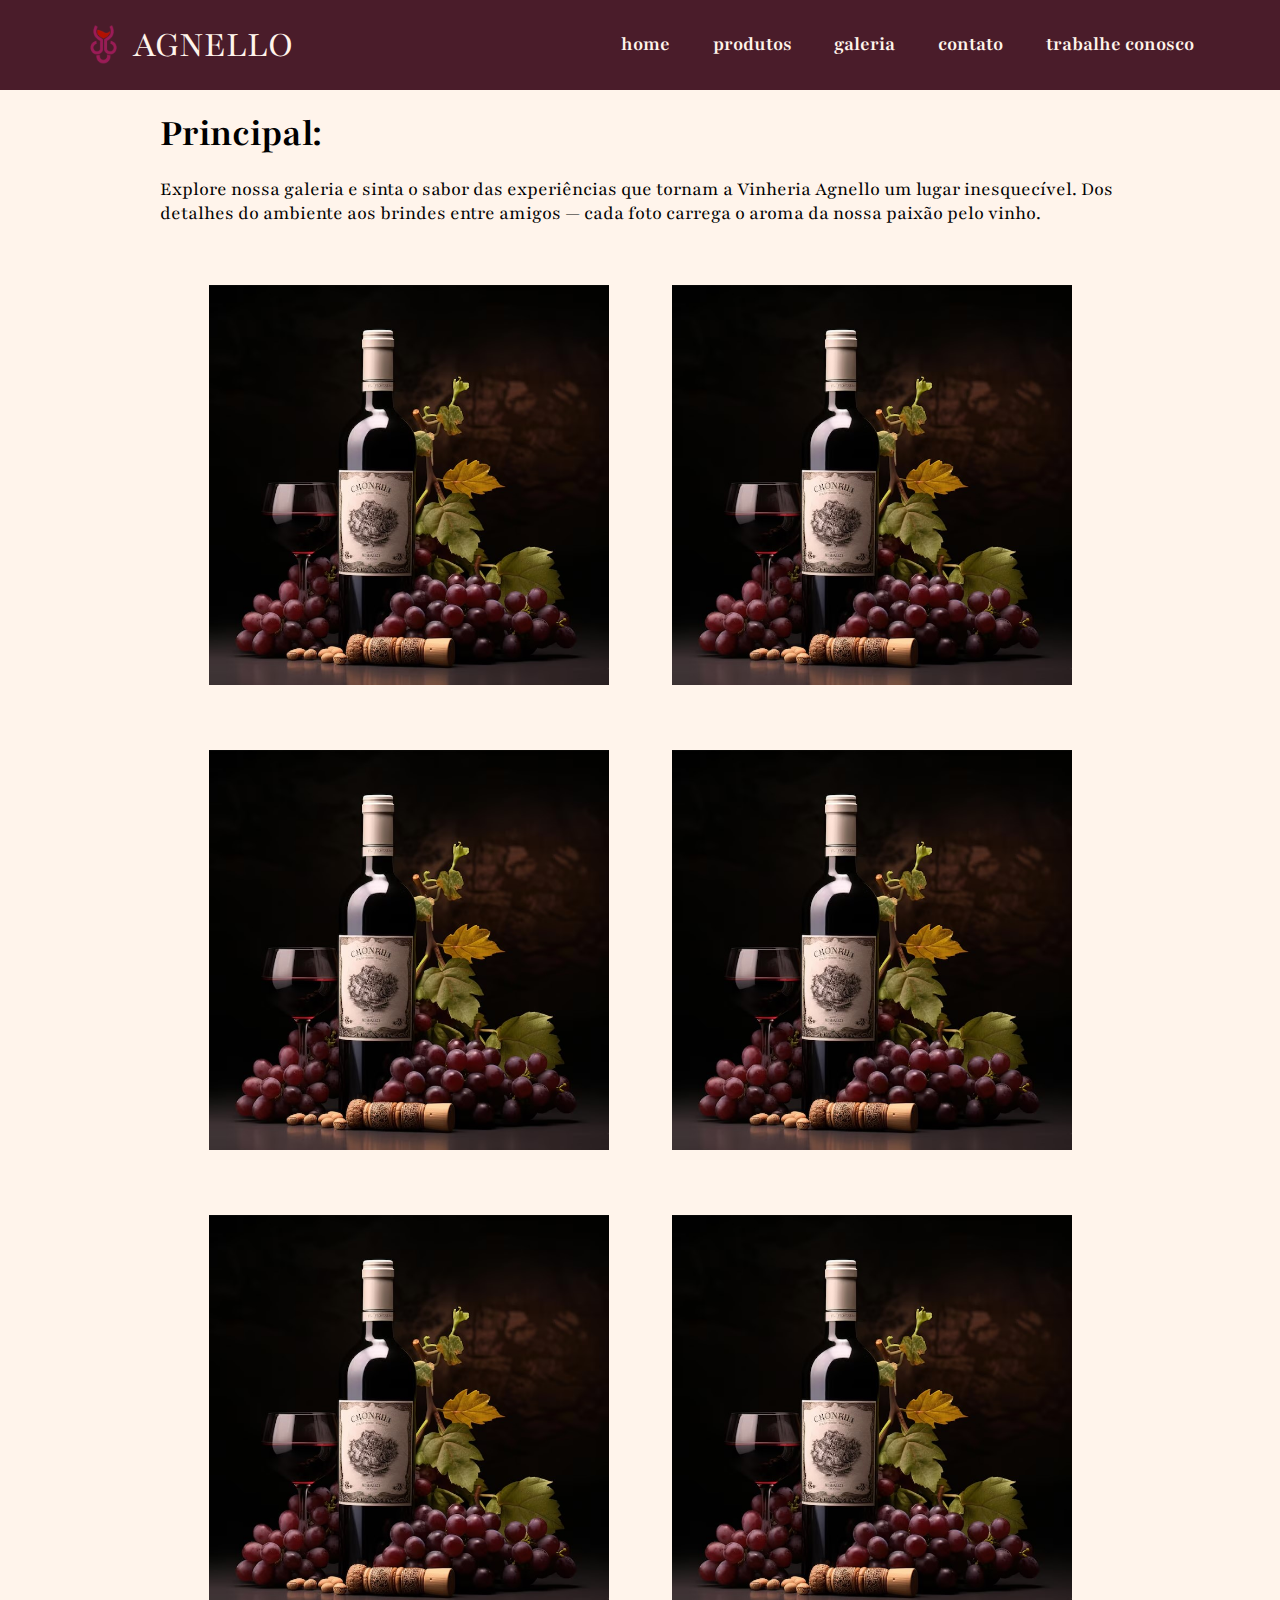
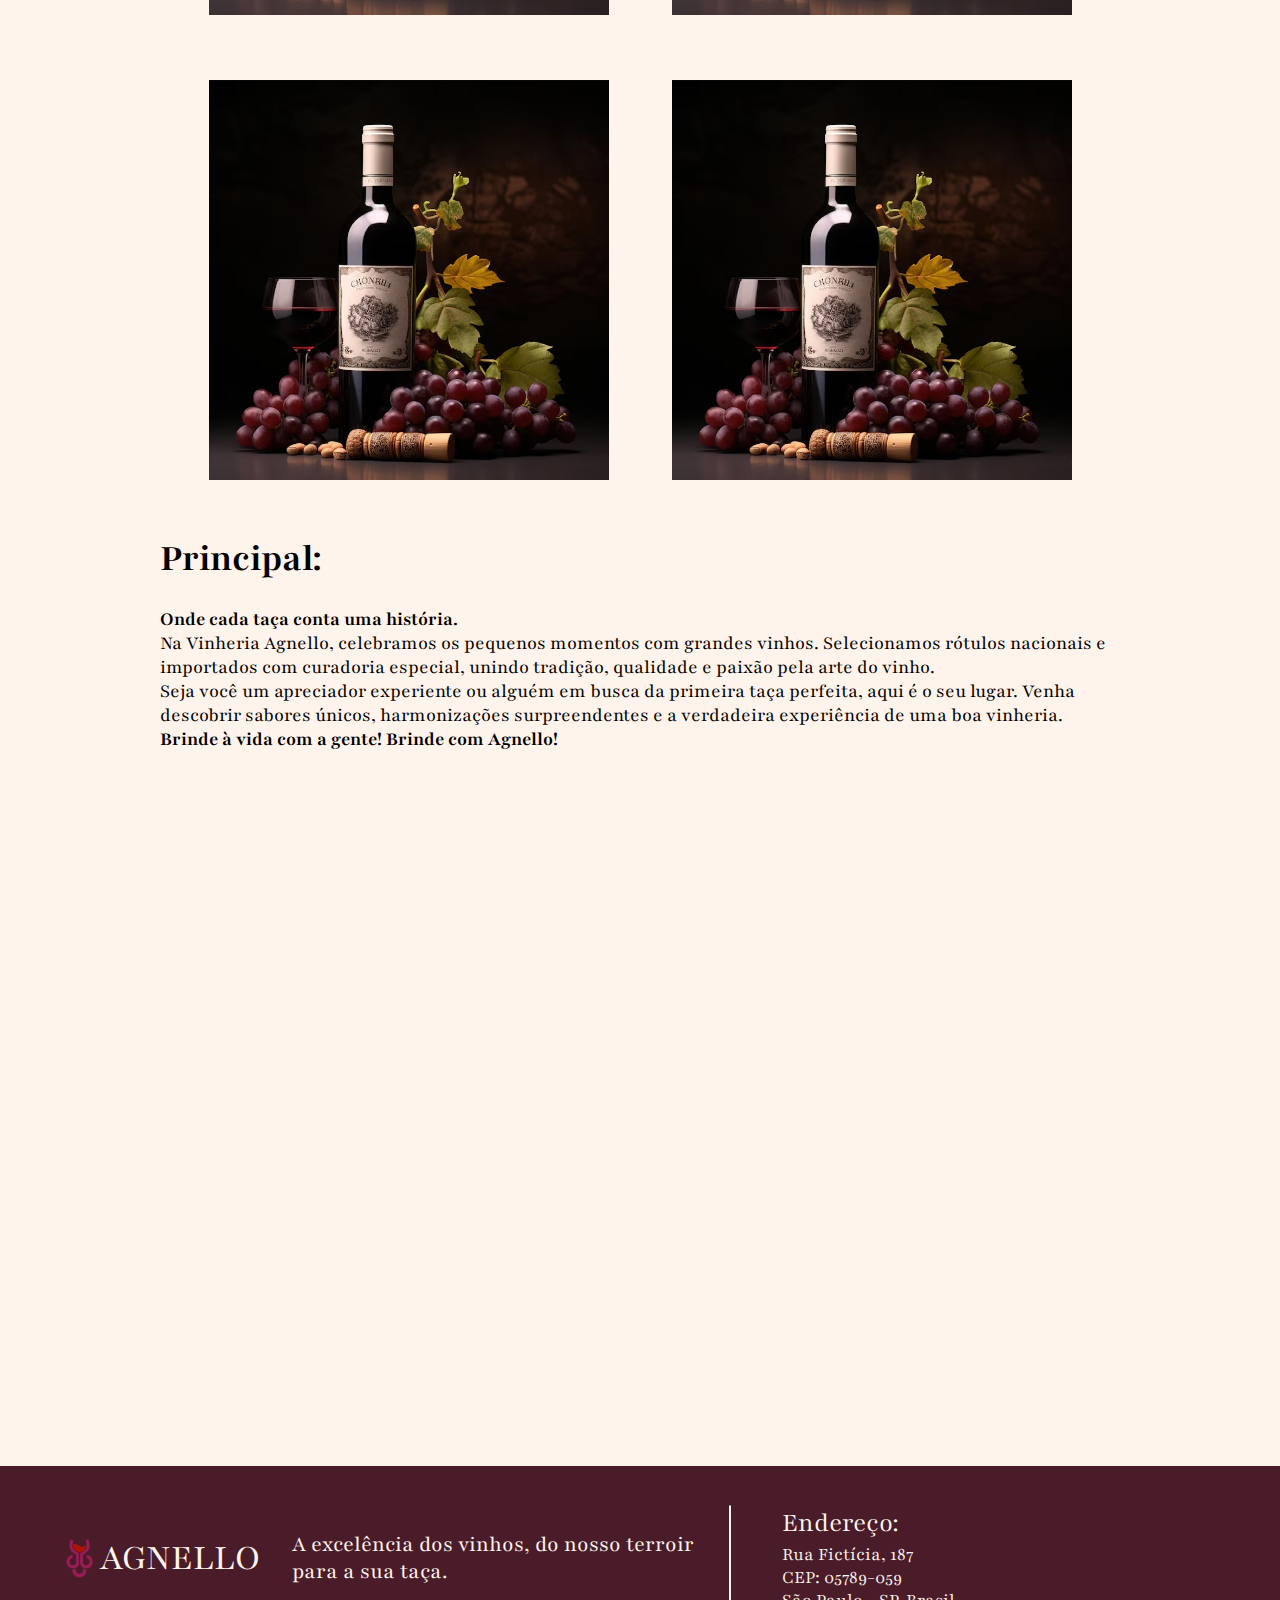
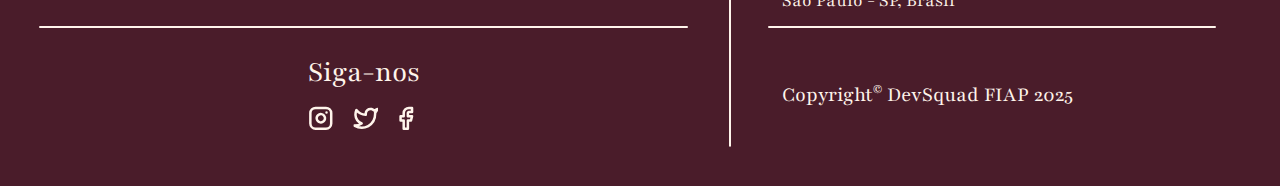
<file: src/pages/galeria.html>
<!DOCTYPE html>
<html lang="pt-br">

<head>
    <meta charset="UTF-8">
    <meta name="viewport" content="width=device-width, initial-scale=1.0">
    <meta name="description"
        content="Explore nossa galeria e sinta o sabor das experiências que tornam a Vinheria Agnello um lugar inesquecível.">

    <!-- Palavras-chave -->
    <meta name="keywords" content="vinheria, Agnello, galeria, imagens, video, vinho">

    <!-- Autor e direitos autorais -->
    <meta name="author" content="DevSquad FIAP">
    <meta name="copyright" content="© DevSquad FIAP 2025">

    <!-- Localização e Idioma -->
    <meta name="geo.region" content="BR-SP">
    <meta name="language" content="Portuguese">
    <meta name="content-language" content="pt-BR">

    <title>Galeria</title>
    <link rel="stylesheet" href="../css/galeria-style.css">
    <link rel="stylesheet" href="../css/style.css">

    <link rel="shortcut icon" href="../assets/images/logo-icon.png" type="image/png">
</head>

<body>
    <header>
        <img src="../assets/svgs/logo-icon.svg" alt="Logo">
        <span class="logoTextHeader playfair whiteText">AGNELLO</span>
        <nav>
            <ul>
                <li><a class="navLink playfair whiteText" href="../../index.html">home</a></li>
                <li><a class="navLink playfair whiteText" href="./produtos.html">produtos</a></li>
                <li><a class="navLink playfair whiteText" href="#">galeria</a></li>
                <li><a class="navLink playfair whiteText" href="./contato.html">contato</a></li>
                <li><a class="navLink playfair whiteText" href="./trabalhe-conosco.html">trabalhe conosco</a></li>
            </ul>
        </nav>
    </header>
    <div class="text-holder">
        <h2 class="galeria-titulo firstLetter">Principal:</h2>
        <br>
        <p class="galeria-descricao">Explore nossa galeria e sinta o sabor das experiências que tornam a Vinheria
            Agnello um lugar inesquecível. Dos detalhes do ambiente aos brindes entre amigos — cada foto carrega o aroma
            da nossa paixão pelo vinho.</p>
    </div>
    <div class="galeria-imagens-geral">
        <img src="../assets/images/galeria-vinho1.jpg" class="galeria-imagem" alt="Imagem vinho">
        <img src="../assets/images/galeria-vinho1.jpg" class="galeria-imagem" alt="Imagem vinho">
        <img src="../assets/images/galeria-vinho1.jpg" class="galeria-imagem" alt="Imagem vinho">
        <img src="../assets/images/galeria-vinho1.jpg" class="galeria-imagem" alt="Imagem vinho">
        <img src="../assets/images/galeria-vinho1.jpg" class="galeria-imagem" alt="Imagem vinho">
        <img src="../assets/images/galeria-vinho1.jpg" class="galeria-imagem" alt="Imagem vinho">
        <img src="../assets/images/galeria-vinho1.jpg" class="galeria-imagem" alt="Imagem vinho">
        <img src="../assets/images/galeria-vinho1.jpg" class="galeria-imagem" alt="Imagem vinho">
    </div>

    <div class="text-holder">
        <h2 class="galeria-titulo">Principal:</h2>
        <div class="galeria-descricao">
            <br>
            <b>Onde cada taça conta uma história.</b>
            <p>Na Vinheria Agnello, celebramos os pequenos momentos com grandes vinhos. Selecionamos rótulos nacionais e
                importados com curadoria especial, unindo tradição, qualidade e paixão pela arte do vinho.</p>
            <p>Seja você um apreciador experiente ou alguém em busca da primeira taça perfeita, aqui é o seu lugar.
                Venha descobrir sabores únicos, harmonizações surpreendentes e a verdadeira experiência de uma boa
                vinheria.</p>
            <b>Brinde à vida com a gente! Brinde com Agnello!</b>
        </div>
    </div>


    <div class="galeria-video">
        <iframe width="1120" height="630" src="https://www.youtube.com/embed/FMNmKoqjV8U?si=rqJ3wX-gJUsHlVpk"
            title="YouTube video player" frameborder="0"
            allow="accelerometer; autoplay; clipboard-write; encrypted-media; gyroscope; picture-in-picture; web-share"
            referrerpolicy="strict-origin-when-cross-origin" allowfullscreen></iframe>
    </div>

    <footer>
        <div class="left">
            <div class="top">
                <div class="topLeft">
                    <div id="logoFooter">
                        <img src="../assets/svgs/logo-icon.svg" alt="Logo Footer">
                        <span class="playfair whiteText">AGNELLO</span>
                    </div>
                </div>
                <div class="topRight">
                    <div id="footerPhrase">
                        <p class="playfair whiteText">A excelência dos vinhos, do nosso terroir <br> para a sua taça.
                        </p>
                    </div>
                </div>
            </div>
            <hr class="horizontalDivisor">
            <div class="bottom">
                <div id="followUs">
                    <span class="playfair whiteText">Siga-nos</span>
                    <div id="socialMediasGroup">
                        <a target="_blank" href=""><img src="../assets/svgs/insta-icon.svg" alt=""></a>
                        <a target="_blank" href=""><img src="../assets/svgs/tt-icon.svg" alt=""></a>
                        <a target="_blank" href=""><img src="../assets/svgs/face-icon.svg" alt=""></a>
                    </div>
                </div>
            </div>
        </div>
        <div id="footerVerticalDivisor">
        </div>
        <div class="right">
            <div class="top">
                <div id="footerAddress">
                    <p class="playfair whiteText"><span>Endereço:</span><br>
                        Rua Fictícia, 187<br>CEP: 05789-059<br>São Paulo - SP, Brasil
                    </p>
                </div>
            </div>
            <hr class="horizontalDivisor">
            <div class="bottom">
                <div id="copyRight">
                    <p class="playfair whiteText">Copyright<span>©</span> DevSquad FIAP 2025</p>
                </div>
            </div>
        </div>
    </footer>

</body>

</html>
</file>
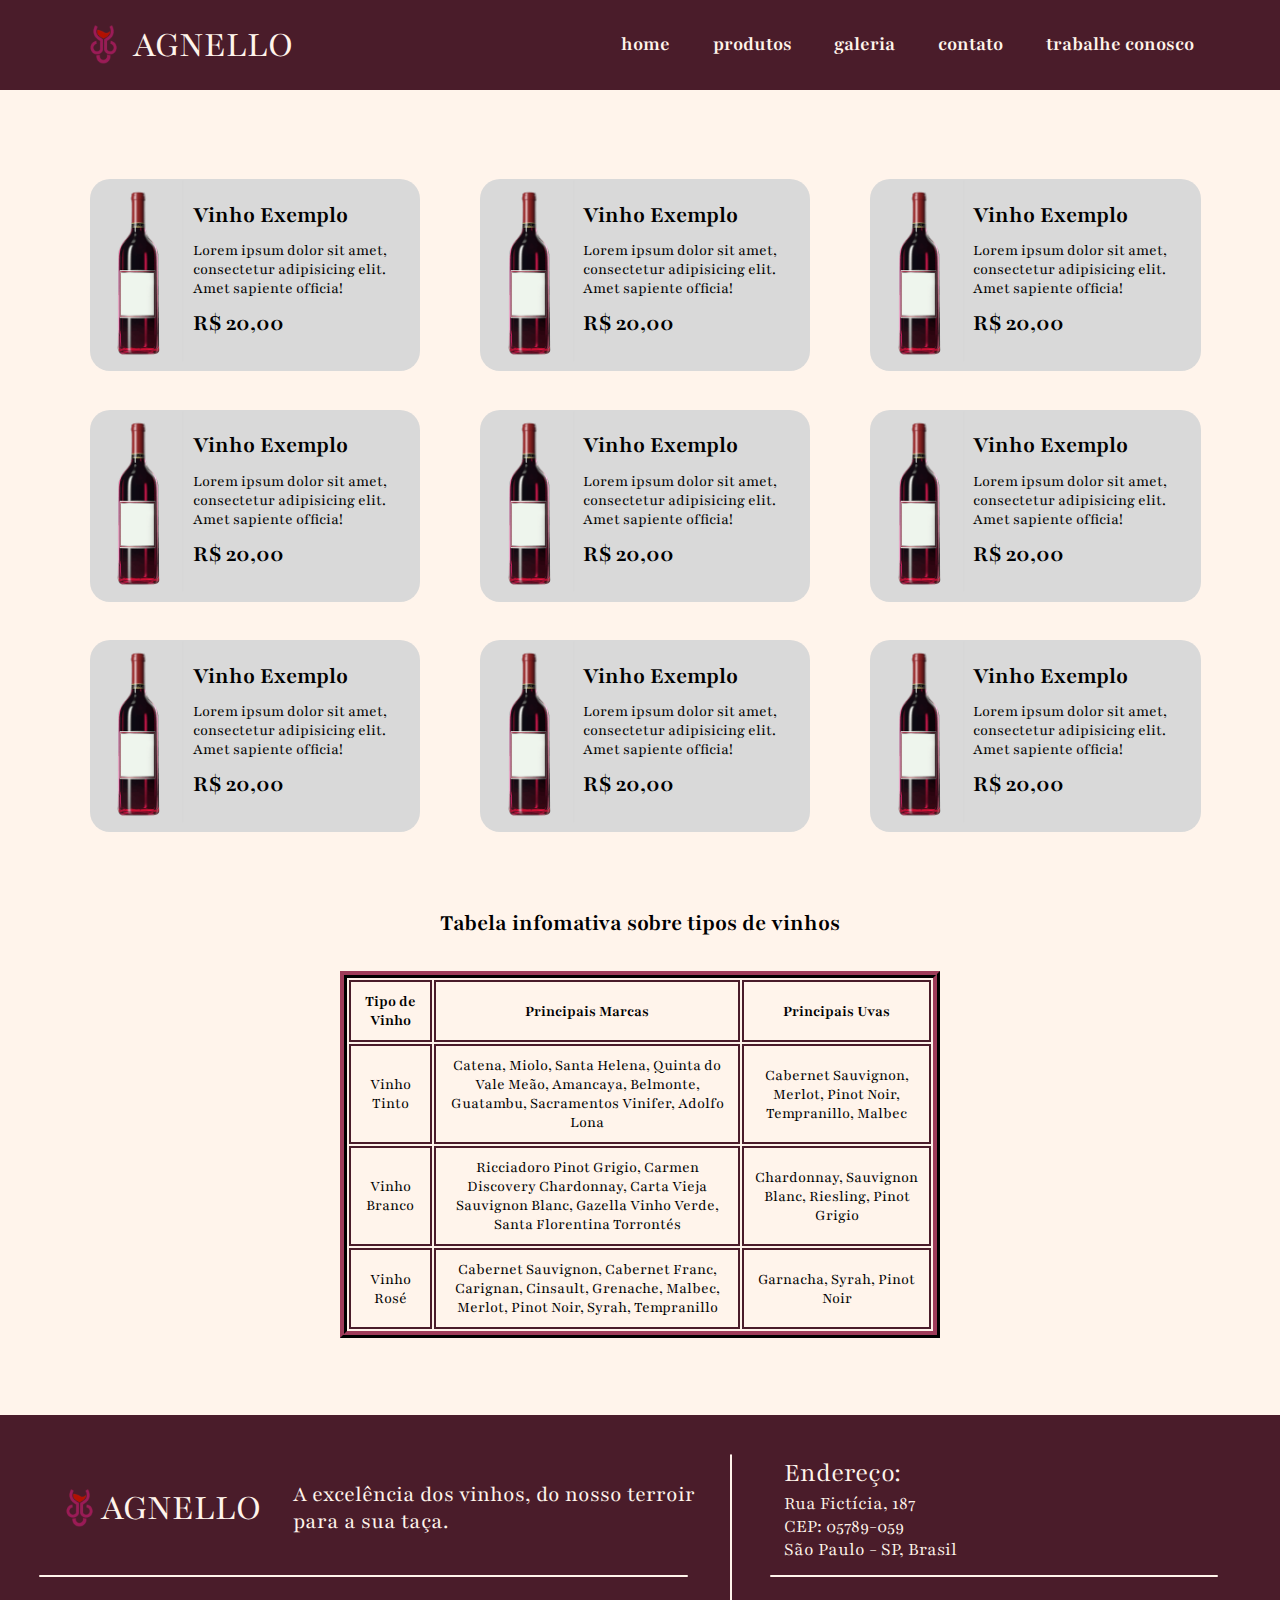
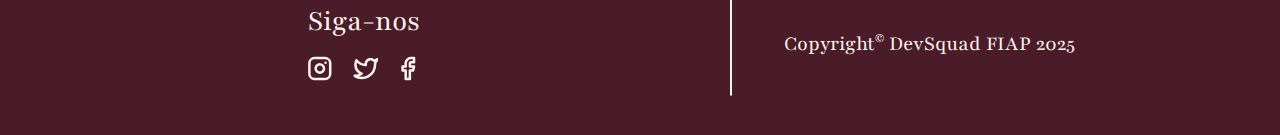
<file: src/pages/produtos.html>
<!DOCTYPE html>
<html lang="pt-br">

<head>
    <meta charset="UTF-8">
    <meta name="viewport" content="width=device-width, initial-scale=1.0">
    <title>Produtos</title>
    <meta name="description"
        content="Venha conferir e descobir vinhos selecionados com cuidado, tradição e paixão por cada detalhe. Tintos, brancos, rosés e espumantes: uma seleção para todos os paladares. Selecione um produto do nossa seleção de Produtos">

    <!-- Palavras-chave -->
    <meta name="keywords"
        content="vinheria, Agnello, vinho tinto, vinho branco, vinho rosé, São Paulo, produtos, tipo de uva, tipo de vinho, Marcas">

    <!-- Autor e direitos autorais -->
    <meta name="author" content="DevSquad FIAP">
    <meta name="copyright" content="© DevSquad FIAP 2025">

    <!-- Localização e Idioma -->
    <meta name="geo.region" content="BR-SP">
    <meta name="language" content="Portuguese">
    <meta name="content-language" content="pt-BR">

    <link rel="stylesheet" href="../css/produtos-style.css">
    <link rel="stylesheet" href="../css/style.css">

    <link rel="shortcut icon" href="../assets/images/logo-icon.png" type="image/png">
</head>

<body>
    <header>
        <img src="../assets/svgs/logo-icon.svg" alt="Logo">
        <span class="logoTextHeader playfair whiteText">AGNELLO</span>
        <nav>
            <ul>
                <li><a class="navLink playfair whiteText" href="../../index.html">home</a></li>
                <li><a class="navLink playfair whiteText" href="#">produtos</a></li>
                <li><a class="navLink playfair whiteText" href="./galeria.html">galeria</a></li>
                <li><a class="navLink playfair whiteText" href="./contato.html">contato</a></li>
                <li><a class="navLink playfair whiteText" href="./trabalhe-conosco.html">trabalhe conosco</a></li>
            </ul>
        </nav>
    </header>
    <main>
        <!-- Card Fileira 1 -->
        <div class="produtos-container-holder">
            <div class="produtos-card">
                <div class="produtos-image-holder">
                    <img src="../assets/images/tinto-vinho-card.png" alt="Icone Garrafa de Vinho">
                </div>
                <div class="produtos-text-holder">
                    <h2 class="playfair">Vinho Exemplo</h2>
                    <p class="playfair">Lorem ipsum dolor sit amet, consectetur adipisicing elit. Amet sapiente officia!
                    </p>
                    <h2 class="playfair">R$ 20,00</h4>
                </div>
            </div>
            <div class="produtos-card">
                <div class="produtos-image-holder">
                    <img src="../assets/images/tinto-vinho-card.png" alt="Icone Garrafa de Vinho">
                </div>
                <div class="produtos-text-holder">
                    <h2 class="playfair">Vinho Exemplo</h2>
                    <p class="playfair">Lorem ipsum dolor sit amet, consectetur adipisicing elit. Amet sapiente officia!
                    </p>
                    <h2 class="playfair">R$ 20,00</h4>
                </div>
            </div>
            <div class="produtos-card">
                <div class="produtos-image-holder">
                    <img src="../assets/images/tinto-vinho-card.png" alt="Icone Garrafa de Vinho">
                </div>
                <div class="produtos-text-holder">
                    <h2 class="playfair">Vinho Exemplo</h2>
                    <p class="playfair">Lorem ipsum dolor sit amet, consectetur adipisicing elit. Amet sapiente officia!
                    </p>
                    <h2 class="playfair">R$ 20,00</h4>
                </div>
            </div>
        </div>
        <!-- Card Fileira 2 -->
        <div class="produtos-container-holder">
            <div class="produtos-card">
                <div class="produtos-image-holder">
                    <img src="../assets/images/tinto-vinho-card.png" alt="Icone Garrafa de Vinho">
                </div>
                <div class="produtos-text-holder">
                    <h2 class="playfair">Vinho Exemplo</h2>
                    <p class="playfair">Lorem ipsum dolor sit amet, consectetur adipisicing elit. Amet sapiente officia!
                    </p>
                    <h2 class="playfair">R$ 20,00</h4>
                </div>
            </div>
            <div class="produtos-card">
                <div class="produtos-image-holder">
                    <img src="../assets/images/tinto-vinho-card.png" alt="Icone Garrafa de Vinho">
                </div>
                <div class="produtos-text-holder">
                    <h2 class="playfair">Vinho Exemplo</h2>
                    <p class="playfair">Lorem ipsum dolor sit amet, consectetur adipisicing elit. Amet sapiente officia!
                    </p>
                    <h2 class="playfair">R$ 20,00</h4>
                </div>
            </div>
            <div class="produtos-card">
                <div class="produtos-image-holder">
                    <img src="../assets/images/tinto-vinho-card.png" alt="Icone Garrafa de Vinho">
                </div>
                <div class="produtos-text-holder">
                    <h2 class="playfair">Vinho Exemplo</h2>
                    <p class="playfair">Lorem ipsum dolor sit amet, consectetur adipisicing elit. Amet sapiente
                        officia!</p>
                    <h2 class="playfair">R$ 20,00</h4>
                </div>
            </div>
        </div>
        <!-- Card Fileira 3 -->
        <div class="produtos-container-holder">
            <div class="produtos-card">
                <div class="produtos-image-holder">
                    <img src="../assets/images/tinto-vinho-card.png" alt="Icone Garrafa de Vinho">
                </div>
                <div class="produtos-text-holder">
                    <h2 class="playfair">Vinho Exemplo</h2>
                    <p class="playfair">Lorem ipsum dolor sit amet, consectetur adipisicing elit. Amet sapiente
                        officia!</p>
                    <h2 class="playfair">R$ 20,00</h4>
                </div>
            </div>
            <div class="produtos-card">
                <div class="produtos-image-holder">
                    <img src="../assets/images/tinto-vinho-card.png" alt="Icone Garrafa de Vinho">
                </div>
                <div class="produtos-text-holder">
                    <h2 class="playfair">Vinho Exemplo</h2>
                    <p class="playfair">Lorem ipsum dolor sit amet, consectetur adipisicing elit. Amet sapiente
                        officia!</p>
                    <h2 class="playfair">R$ 20,00</h4>
                </div>
            </div>
            <div class="produtos-card">
                <div class="produtos-image-holder">
                    <img src="../assets/images/tinto-vinho-card.png" alt="Icone Garrafa de Vinho">
                </div>
                <div class="produtos-text-holder">
                    <h2 class="playfair">Vinho Exemplo</h2>
                    <p class="playfair">Lorem ipsum dolor sit amet, consectetur adipisicing elit. Amet sapiente
                        officia!</p>
                    <h2 class="playfair">R$ 20,00</h4>
                </div>
            </div>
        </div>
        <!-- Tabela informativa de vinhos -->
        <div class="produtos-tabela-holder">
            <h2>Tabela infomativa sobre tipos de vinhos</h2>
            <table>
                <tr>
                    <th>Tipo de Vinho</th>
                    <th>Principais Marcas</th>
                    <th>Principais Uvas</th>
                </tr>
                <tr>
                    <td>Vinho Tinto</td>
                    <td>Catena, Miolo, Santa Helena, Quinta do Vale Meão, Amancaya, Belmonte, Guatambu, Sacramentos
                        Vinifer, Adolfo Lona</td>
                    <td>Cabernet Sauvignon, Merlot, Pinot Noir, Tempranillo, Malbec</td>
                </tr>
                <tr>
                    <td>Vinho Branco</td>
                    <td>Ricciadoro Pinot Grigio, Carmen Discovery Chardonnay, Carta Vieja Sauvignon Blanc, Gazella Vinho
                        Verde, Santa Florentina Torrontés</td>
                    <td>Chardonnay, Sauvignon Blanc, Riesling, Pinot Grigio</td>
                </tr>
                <tr>
                    <td>Vinho Rosé</td>
                    <td>Cabernet Sauvignon, Cabernet Franc, Carignan, Cinsault, Grenache, Malbec, Merlot, Pinot Noir,
                        Syrah, Tempranillo</td>
                    <td>Garnacha, Syrah, Pinot Noir</td>
                </tr>
            </table>
        </div>
    </main>
    <footer>
        <div class="left">
            <div class="top">
                <div class="topLeft">
                    <div id="logoFooter">
                        <img src="../assets/svgs/logo-icon.svg" alt="Logo Footer">
                        <span class="playfair whiteText">AGNELLO</span>
                    </div>
                </div>
                <div class="topRight">
                    <div id="footerPhrase">
                        <p class="playfair whiteText">A excelência dos vinhos, do nosso terroir <br> para a sua taça.
                        </p>
                    </div>
                </div>
            </div>
            <hr class="horizontalDivisor">
            <div class="bottom">
                <div id="followUs">
                    <span class="playfair whiteText">Siga-nos</span>
                    <div id="socialMediasGroup">
                        <a target="_blank" href=""><img src="../assets/svgs/insta-icon.svg" alt=""></a>
                        <a target="_blank" href=""><img src="../assets/svgs/tt-icon.svg" alt=""></a>
                        <a target="_blank" href=""><img src="../assets/svgs/face-icon.svg" alt=""></a>
                    </div>
                </div>
            </div>
        </div>
        <div id="footerVerticalDivisor"></div>
        <div class="right">
            <div class="top">
                <div id="footerAddress">
                    <p class="playfair whiteText"><span>Endereço:</span><br>
                        Rua Fictícia, 187<br>CEP: 05789-059<br>São Paulo - SP, Brasil
                    </p>
                </div>
            </div>
            <hr class="horizontalDivisor">
            <div class="bottom">
                <div id="copyRight">
                    <p class="playfair whiteText">Copyright<span>©</span> DevSquad FIAP 2025</p>
                </div>
            </div>
        </div>
    </footer>
</body>

</html>
</file>
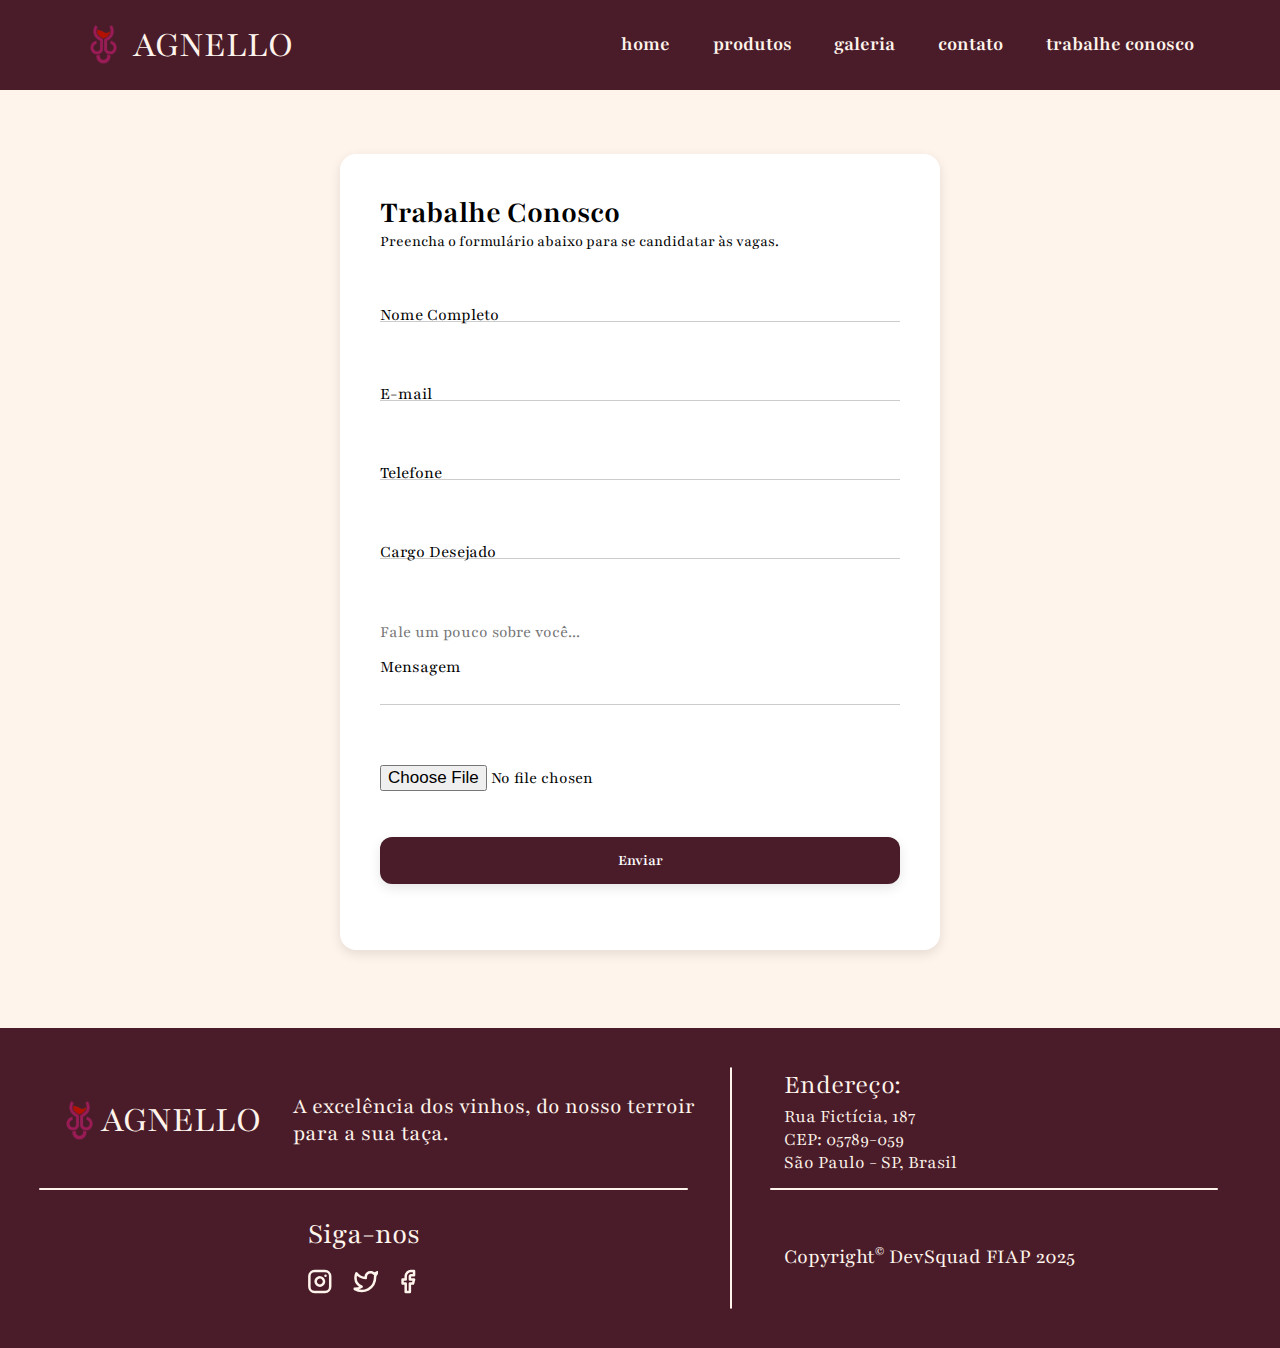
<file: src/pages/trabalhe-conosco.html>
<!DOCTYPE html>
<html lang="en">

<head>
    <meta charset="UTF-8">
    <meta name="viewport" content="width=device-width, initial-scale=1.0">
    <title>Trabalhe conosco</title>
    <meta name="keywords"
        content="trabalhe conosco, vagas de emprego, oportunidades, carreira, recrutamento, RH, enviar currículo, trabalho, emprego, equipe, contratações, recursos humanos, talentos, carreira na empresa, trabalhe na agnello">
    <meta name="author" content="DevSquad FIAP">
    <meta name="copyright" content="© DevSquad FIAP 2025">
    <meta name="geo.region" content="BR-SP">
    <meta name="language" content="Portuguese">
    <meta name="content-language" content="pt-BR">
    <link rel="stylesheet" href="../css/trabalhe-conosco-style.css">
    <link rel="stylesheet" href="../css/style.css"> 
    <link rel="shortcut icon" href="../assets/images/logo-icon.png" type="image/png">
</head>

<body>
    <header>
        <img src="../assets/svgs/logo-icon.svg" alt="Logo">
        <span class="logoTextHeader playfair whiteText">AGNELLO</span>
        <nav>
            <ul>
                <li><a class="navLink playfair whiteText" href="../../index.html">home</a></li>
                <li><a class="navLink playfair whiteText" href="./produtos.html">produtos</a></li>
                <li><a class="navLink playfair whiteText" href="./galeria.html">galeria</a></li>
                <li><a class="navLink playfair whiteText" href="./contato.html">contato</a></li>
                <li><a class="navLink playfair whiteText" href="#">trabalhe conosco</a></li>
            </ul>
        </nav>
    </header>
    <main>
        <section class="form-section">
            <h1 class="playfair">Trabalhe Conosco</h1>
            <p class="playfair">Preencha o formulário abaixo para se candidatar às vagas.</p>
            <br> <br>
            <form action="#" method="POST" enctype="multipart/form-data">
                <div class="form-group">
                    <input class="playfair" type="text" id="nome" name="nome" required />
                    <label class="playfair" for="nome">Nome Completo</label>
                </div>
                <br>
                <div class="form-group">
                    <input class="playfair" type="email" id="email" name="email" required />
                    <label class="playfair" for="email">E-mail</label>
                </div>
                <br>
                <div class="form-group">
                    <input class="playfair" type="tel" id="telefone" name="telefone" required />
                    <label class="playfair" for="telefone">Telefone</label>
                </div>
                <br>
                <div class="form-group">
                    <input class="playfair" type="text" id="cargo" name="cargo" required />
                    <label class="playfair" for="cargo">Cargo Desejado</label>
                </div>
                <br>
                <div class="form-group">
                    <textarea class="playfair" id="mensagem" name="mensagem" rows="4"
                        placeholder="Fale um pouco sobre você..."></textarea>
                    <label class="playfair" for="mensagem">Mensagem</label>
                </div>
                <br>
                <div class="form-group">
                    <input class="playfair" type="file" id="curriculo" name="curriculo" accept=".pdf,.doc,.docx"
                    required />
                </div>
                <br>
                <div class="form-group">
                    <button class="playfair" type="submit">Enviar</button>
                </div>
            </form>
        </section>
    </main>
    <footer>
        <div class="left">
            <div class="top">
                <div class="topLeft">
                    <div id="logoFooter">
                        <img src="../assets/svgs/logo-icon.svg" alt="Logo Footer">
                        <span class="playfair whiteText">AGNELLO</span>
                    </div>
                </div>
                <div class="topRight">
                    <div id="footerPhrase">
                        <p class="playfair whiteText">A excelência dos vinhos, do nosso terroir <br> para a sua taça.
                        </p>
                    </div>
                </div>
            </div>
            <hr class="horizontalDivisor">
            <div class="bottom">
                <div id="followUs">
                    <span class="playfair whiteText">Siga-nos</span>
                    <div id="socialMediasGroup">
                        <a target="_blank" href=""><img src="../assets/svgs/insta-icon.svg" alt=""></a>
                        <a target="_blank" href=""><img src="../assets/svgs/tt-icon.svg" alt=""></a>
                        <a target="_blank" href=""><img src="../assets/svgs/face-icon.svg" alt=""></a>
                    </div>
                </div>
            </div>
        </div>
        <div id="footerVerticalDivisor">
        </div>
        <div class="right">
            <div class="top">
                <div id="footerAddress">
                    <p class="playfair whiteText"><span>Endereço:</span><br>
                        Rua Fictícia, 187<br>CEP: 05789-059<br>São Paulo - SP, Brasil
                    </p>
                </div>
            </div>
            <hr class="horizontalDivisor">
            <div class="bottom">
                <div id="copyRight">
                    <p class="playfair whiteText">Copyright<span>©</span> DevSquad FIAP 2025</p>
                </div>
            </div>
        </div>
    </footer>

    <script>
        const inputs = document.querySelectorAll('input');

        inputs.forEach(input => {
            const label = document.querySelector(`label[for="${input.id}"]`);

            input.addEventListener('focus', () => {
                if (input.value.trim() === '' && label) {
                    label.classList.add('activeLabel');
                }
            });

            input.addEventListener('blur', () => {
                if (input.value.trim() === '' && label) {
                    label.classList.remove('activeLabel');
                }
            });
        });
    </script>

</body>

</html>
</file>
<file: src/css/galeria-style.css>
body {
    font-family: var(--playfair);
}

.text-holder{
    display: block;
    margin:20px 0px 30px 60px;
}


.galeria-titulo {
    margin-left: 100px;
    font-size: 40px;
    font-style: var(--playfair);
  }
  
.galeria-descricao {
    margin-left: 100px;
    margin-right: 150px;
    font-size: 20px;
    font-weight: normal;
  }
  
.galeria-imagens-geral {
    text-align: center;
    margin: auto;
    max-width: 2000px;
  }
  
.galeria-imagem {
    width: 400px;
    height: 400px;
    margin: 30px;
  }
  
.galeria-video {
    text-align: center;
    margin-bottom: 50px;
  }
</file>
<file: src/css/style.css>
@import url('https://fonts.googleapis.com/css2?family=Playfair:ital,opsz,wght@0,5..1200,300..900;1,5..1200,300..900&display=swap');
/* VARIÁVEIS */

:root {
    /* cores principais */
    --dark-wine: #4A1C2A;
    --extra-light-whine: #91234d;
    --light-whine: #761B3E;
    --off-white: #FFF4EB;
    --black: #1C1C1C;

    /* fontes */
    --playfair: 'Playfair'
}
* {
    box-sizing: border-box;
    padding: 0;
    margin: 0;
}

/* ESTILIZAÇÃO DA BARRA DE SCROLL */

html { scroll-behavior: auto; }

::-webkit-scrollbar { width: 10px }

::-webkit-scrollbar-track { background: var(--dark-wine); }

::-webkit-scrollbar-thumb {
    background-color: var(--light-whine);
    border-radius: 8px
}

::-webkit-scrollbar-thumb:hover { background-color: var(--extra-light-whine); }

/* BACKGROUND DO BODY */

body { background-color: var(--off-white); }

/* ESTILIZAÇÃO DO HEADER/NAVBAR */

header {
    width: 100%;
    height: 7vw;
    background-color: var(--dark-wine);
    padding: 0 7%;
    font-family: sans-serif;
    white-space: nowrap;
    z-index: 1000;
    transition: background-color 0.3s ease, box-shadow 0.3s ease;
}

header img {
    display: inline-block;
    width: 2.5%;
    margin-right: 1%;
    vertical-align: middle;
}

.logoTextHeader {
    display: inline-block;
    font-size: 3vw;
    vertical-align: middle;
}

nav {
    width: calc(100% - 18.5%);
    display: inline-block;
    height: 100%;
    text-align: right;
    vertical-align: middle;
}

nav ul {
    list-style: none;
    height: 100%;
    display: inline-block;
}

nav ul li {
    display: inline-block;
    vertical-align: middle;
    margin-left: 3vw;
    line-height: 7vw;
}

nav ul li:first-of-type { margin-left: 0; }

nav ul li a {
    text-decoration: none;
    font-weight: bold;
    font-size: 1.6vw;
    transition: .2s ease-in;
}

nav ul li a:hover { opacity: 0.8; }

/* ESTILIZAÇÃO DO FOOTER */

footer {
    width: 100%;
    height: 25vw;
    padding: 2% 2%;
    background-color: var(--dark-wine);
    white-space: nowrap;
}

.horizontalDivisor{
    display: block;
    width: 96%;
    margin: 0 auto;
    border: none;
    border-top: 2px solid var(--off-white);
    border-radius: 20px;
}

#footerVerticalDivisor{
    display: inline-block;
    height: 90%;
    border-radius: 20px;
    border: 1px solid var(--off-white);
    vertical-align: middle;
    margin: 0 2%;
}

footer .left,
footer .right {
    display: inline-block;
    height: 100%;
    vertical-align: middle;
}

footer .left { width: 55%; }

footer .right { width: 38%; }

footer .right .top,
footer .left .top,
footer .right .bottom,
footer .left .bottom { height: 50%; }

footer .left .top .topLeft,
footer .left .top .topRight{
    position: relative;
    height: 100%;
    vertical-align: middle;
    display: inline-block;
}

footer .left .top .topLeft { 
    width: 30%;
    margin-right: 6%;
    margin-left: 3%;
}

footer .left .top .topRight { width: 60%; }

footer .right .top { position: relative; }

#footerAddress{
    position: absolute;
    top: 50%;
    transform: translateY(-50%);
    padding-left: 5%;
}

#footerAddress p{
    white-space: normal;
    word-break: break-word;
    font-size: 1.5vw;
    font-weight: 100;
}

#footerAddress span{
    line-height: 3vw;
    font-size: 2.2vw;
}

#footerPhrase{
    position: absolute;
    white-space: normal;
    word-break: break-word;
    top: 50%;
    transform: translateY(-50%);
}

footer .right .bottom { position: relative; }

footer .right .bottom p { font-size: 1.7vw; }

#copyRight{
    position: absolute;
    top: 50%;
    transform: translateY(-50%);
    padding-left: 5%;
}

footer .right .bottom p span{
    font-size: 1vw;
    vertical-align: top;
}

footer .left .top .topRight p { font-size: 1.8vw; }

#logoFooter{
    position: absolute;
    top: 50%;
    left: 10%;
    transform: translateY(-50%);
}

#logoFooter * { vertical-align: middle; }

#logoFooter img{
    width: 15%;
    margin-right: 2%;
}

#logoFooter span { font-size: 3vw; }

footer .left .bottom { position: relative; }

#followUs{
    position: absolute;
    top: 50%;
    left: 50%;
    transform: translate(-50%, -50%);
    text-align: center;
}

#followUs span{
    font-size: 2.4vw;
    display: block;
    margin-bottom: 10%;
}

#socialMediasGroup a { margin-right: 1vw; }
#socialMediasGroup a img { width: 16%; }
#socialMediasGroup a:first-of-type { margin-right: 1.3vw; }
#socialMediasGroup a:last-of-type { margin-right: 0; }

/* CLASSES ÚTILITÁRIAS */

.whiteBackground { background-color: var(--off-white); }
.headerShadow { box-shadow: 0px 3px 10px #00000017; }
.playfair { font-family: var(--playfair); }
.whiteText { color: var(--off-white); }
.darkText { color: var(--black); }

@import url(./efeitos.css);
</file>
<file: src/css/produtos-style.css>
main{
    width: 100%;
    padding: 7% 7% 0 7%;
}

.produtos-container-holder{
    width: 100%;
    /* background-color: red;
    border: 3px solid blue; */
    height: 15vw;
    white-space: nowrap;
    margin-bottom: 3vw;
}

.produtos-container-holder:nth-child(3) {
    margin-bottom: 7%;
}

.produtos-card{
    width: 30%;
    margin-right: 5.1%;
    height: 100%;
    display:inline-block;
    border-radius: 20px;
    background-color: #D9D9D9;
}

.produtos-card:last-of-type{
    margin-right: 0;
}

.produtos-image-holder{
    position: relative;
    display: inline-block;
    vertical-align: middle;
    width: 30%;
    height: 100%;
    transition: .2s;
}

.produtos-image-holder img{
    display: inline-block;
    position: absolute;
    width: 90%;
    position: absolute;
    top: 48%;
    left: 50%;
    transform: translate(-50%, -50%);
}
.produtos-text-holder{
    display: inline-block;
    width: 69%;
    vertical-align: middle;
    white-space: normal;
    padding-right: 2%;
    
}
.produtos-text-holder h2{
    margin-bottom: 5%;
}

.produtos-text-holder p{
    display: inline-block;
    vertical-align: middle;
    margin-bottom: 5%;

}
.produtos-tabela-holder{
    font-family: var(--playfair);
    text-align: center;
    margin-bottom: 7%;
}
.produtos-tabela-holder h2{
    margin-bottom: 3%;
}

.produtos-tabela-holder table{
    margin: 0 auto;
    max-width: 600px;
    border:7px ridge var(--dark-wine);
}

.produtos-tabela-holder tr,th,td{
    border: 2px solid var(--dark-wine);
    padding: 10px;

}
</file>
<file: src/css/trabalhe-conosco-style.css>
.form-section {
    background: #ffffff;
    padding: 40px;
    border-radius: 16px;
    box-shadow: 0 4px 12px rgba(0, 0, 0, 0.1);
    max-width: 600px;
    width: 100%;
}

.form-group {
    border-radius: 16px;
    position: relative;
    margin-bottom: 5%;
}

label {
    position: absolute;
    top: 50%;
    left: 0;
    font-size: 1.1em;
}

.form-group:nth-child(9) textarea{
    resize: none;
    margin-top: 1.5%;
}

input + label:hover, textarea + label:hover {
    cursor: text;
}

input,
textarea {
    width: 100%;
    padding-top: 12px;
    padding-bottom: 2px;
    font-size: 17px;
    border: none;
    border-bottom: 1px solid #ccc;
    background-color: transparent;
    transition: border-color 0.3s;
    outline: none;
}

input:focus,
textarea:focus {
    border-bottom: 2px solid var(--dark-wine);
}

input:-webkit-autofill{
  box-shadow: 0 0 0 1000px #fff inset !important;
  -webkit-text-fill-color: #000 !important; /* Garante que o texto continue visível */
  transition: background-color 5000s ease-in-out 0s; /* Hack necessário para Chrome */
  backface-visibility: hidden !important;
}

.activeLabel{
    top: -7px;
    transform: none;
    font-size: 0.9em;
    font-weight: 600;
}

main {
    position: relative;
    top: 0;
    bottom: 0;
    left: 0;
    right: 0;
    margin: auto;
    margin-top: 5%;
    margin-bottom: 5%;
    height: auto;
    min-height: 90vh;
    max-width: 600px;
}

button {
    width: 100%;
    padding: 14px 20px;
    font-size: 16px;
    background-color: #4A1C2A;
    color: #fff;
    border: none;
    border-radius: 12px;
    cursor: pointer;
    font-weight: 600;
    box-shadow: 0 4px 12px rgba(0, 0, 0, 0.1);
}

button:hover {
    background-color: #3a1420;
    /* tom mais escuro no hover */
    transform: translateY(-2px);
}

button:active {
    transform: translateY(0);
    box-shadow: 0 2px 6px rgba(0, 0, 0, 0.2);
}

#curriculo {
    border: none;
    border-bottom: none;
}
</file>
